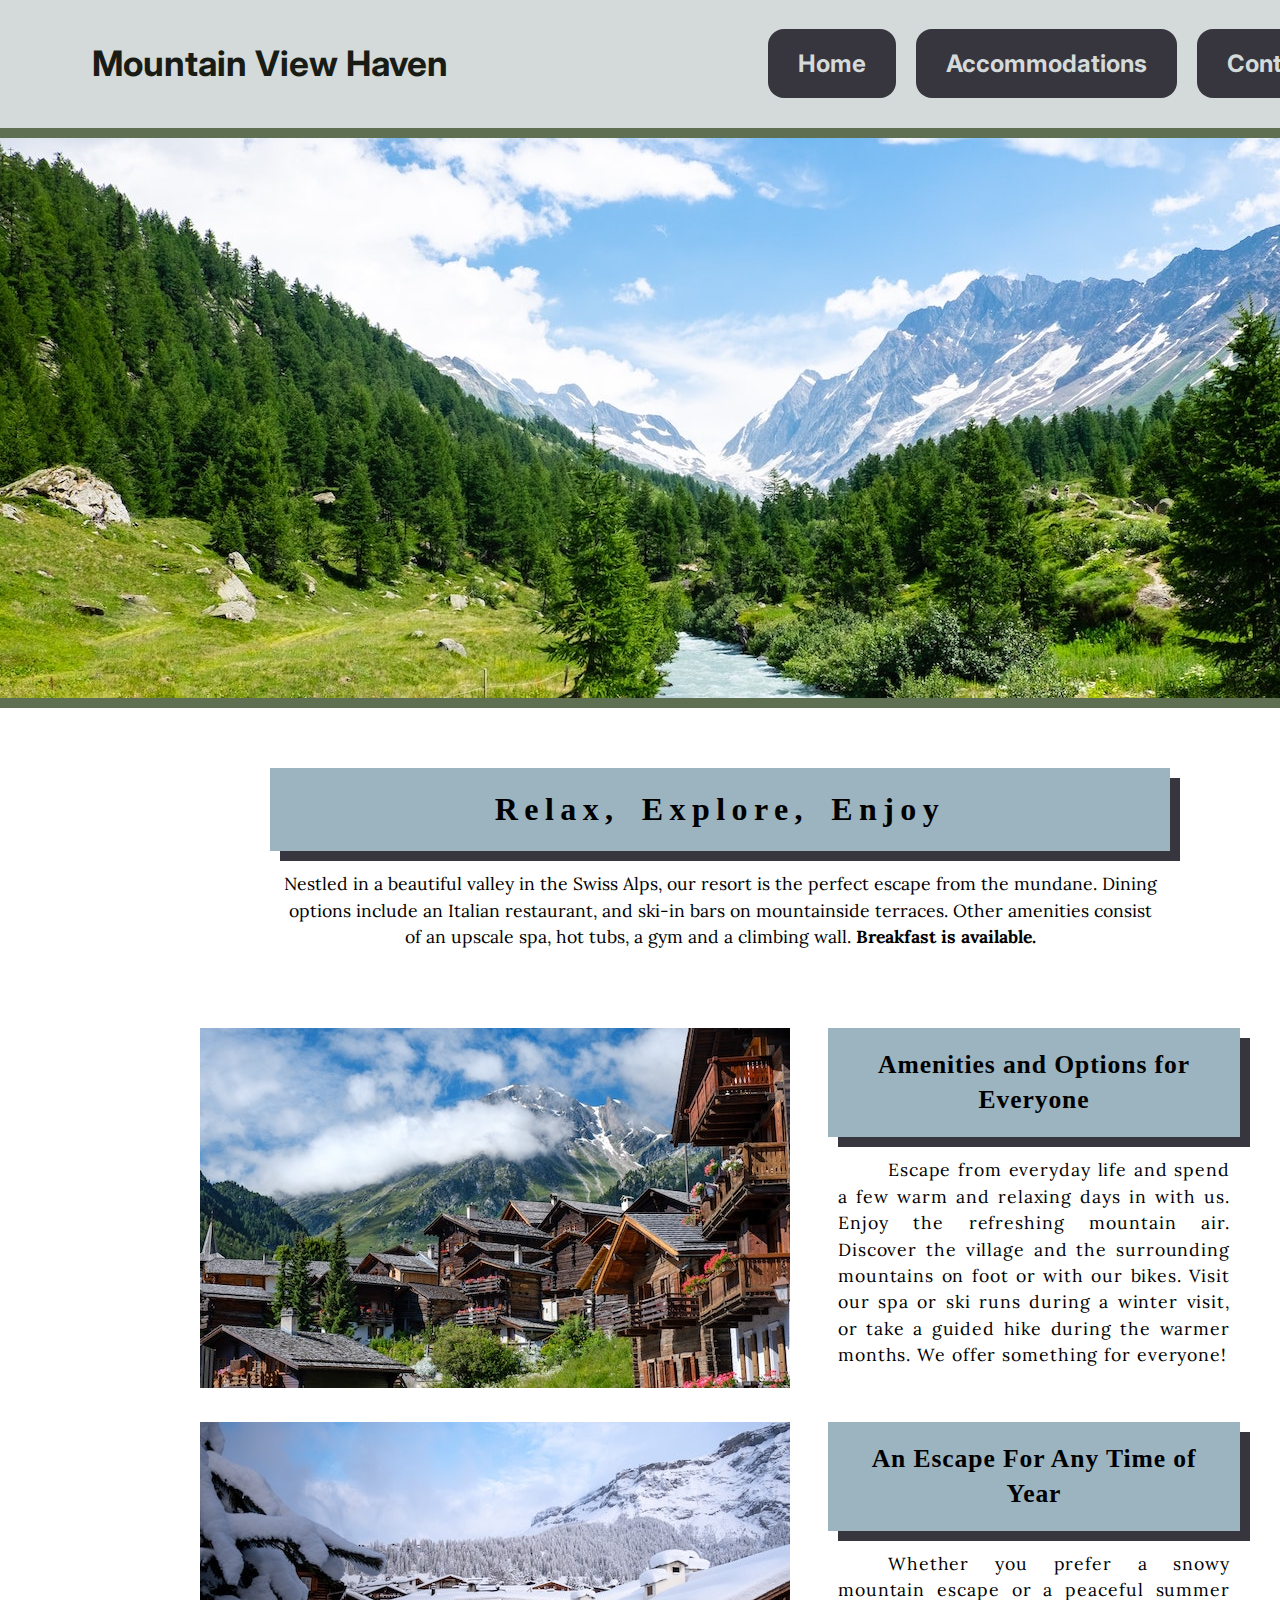
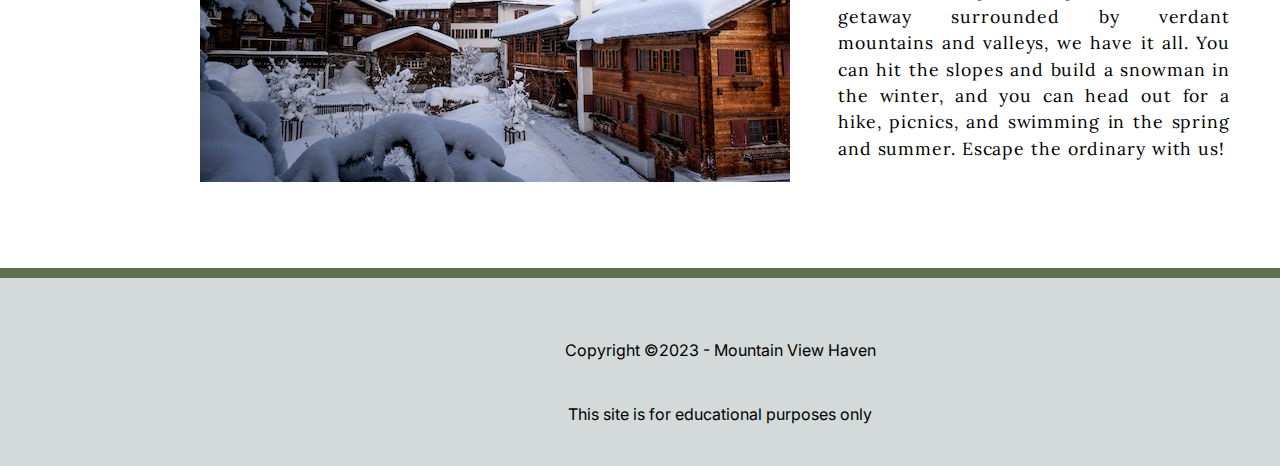
<file: index.html>
<!DOCTYPE html>
<html lang="en">
    <head>
        <meta charset="utf-8">
        <title>Mountain View Haven</title>
        <meta name="author" content="Malia Sako">
        <!-- change content -->
        <meta name="description" content="Welcome to our cozy resort near the Swiss Mountains.">
        <!-- favicon -->
        <link rel="icon" href="images/favicon.ico">
        <!--Google Fonts-->
        <link rel="preconnect" href="https://fonts.googleapis.com">
        <link rel="preconnect" href="https://fonts.gstatic.com" crossorigin>
        <link href="https://fonts.googleapis.com/css2?family=Inter:ital,opsz,wght@0,14..32,100..900;1,14..32,100..900&display=swap" rel="stylesheet">

        <link rel="preconnect" href="https://fonts.googleapis.com">
        <link rel="preconnect" href="https://fonts.gstatic.com" crossorigin>
        <link href="https://fonts.googleapis.com/css2?family=Inter:ital,opsz,wght@0,14..32,100..900;1,14..32,100..900&family=Lora:ital,wght@0,400..700;1,400..700&display=swap" rel="stylesheet">

        <link rel="stylesheet" href="styles.css">
    </head>
    <body>
        <header>
            <section class="topnav">
                <h1><a href="index.html">Mountain View Haven</a></h1>
                <nav>
                    <ul>
                        <li>
                            <a href="index.html">Home</a>
                        </li>
                        <li>
                            <a href="#">Accommodations</a>
                        </li>
                        <li>
                            <a href="contact.html">Contact</a>
                        </li>
                    </ul>
                </nav>
            </section>
            <div class="heroimg">
                <img src="images/swiss-valley.jpg" alt="Beautiful green swiss valley below snowy mountains" width="1440" height="560">
            </div>
        </header>
        <main>
            <section class="parentgroup">
                <div class="intro">
                    <h2>Relax, Explore, Enjoy</h2>
                    <p>
                        Nestled in a beautiful valley in the Swiss Alps,
                        our resort is the perfect escape from the mundane. 
                        Dining options include an Italian restaurant, 
                        and ski-in bars on mountainside terraces. Other 
                        amenities consist of an upscale spa, hot tubs, a 
                        gym and a climbing wall. <em>Breakfast is available.</em>
                    </p>
                </div>
                <div class="group1">
                    <img src="images/swiss-chalet.jpg" alt="Wood village below a snowy mountain" width="590" height="360">
                </div>
                <div class="group2">
                    <h3>Amenities and Options for Everyone</h3>
                    <p>
                        Escape from everyday life and spend a few warm and relaxing days in with us. 
                        Enjoy the refreshing mountain air. Discover the village and the surrounding 
                        mountains on foot or with our bikes. Visit our spa or ski runs during a winter 
                        visit, or take a guided hike during the warmer months. We offer something for 
                        everyone!
                    </p>
                </div>
                <div class="group3">
                    <img src="images/snowy-chalet.jpg" alt="snowy wooden village below a mountain" width="590" height="360">
                </div>
                <div class="group4">
                    <h3>An Escape For Any Time of Year</h3>
                    <p>
                        Whether you prefer a snowy mountain escape or a peaceful summer getaway surrounded 
                        by verdant mountains and valleys, we have it all. You can hit the slopes and build 
                        a snowman in the winter, and you can head out for a hike, picnics, and swimming in 
                        the spring and summer. Escape the ordinary with us!
                    </p>
                </div>
            </section>
        </main>
        <footer>
            <p>Copyright ©2023 - Mountain View Haven</p>
            <p>This site is for educational purposes only</p>
        </footer>
    </body>
</html>
</file>
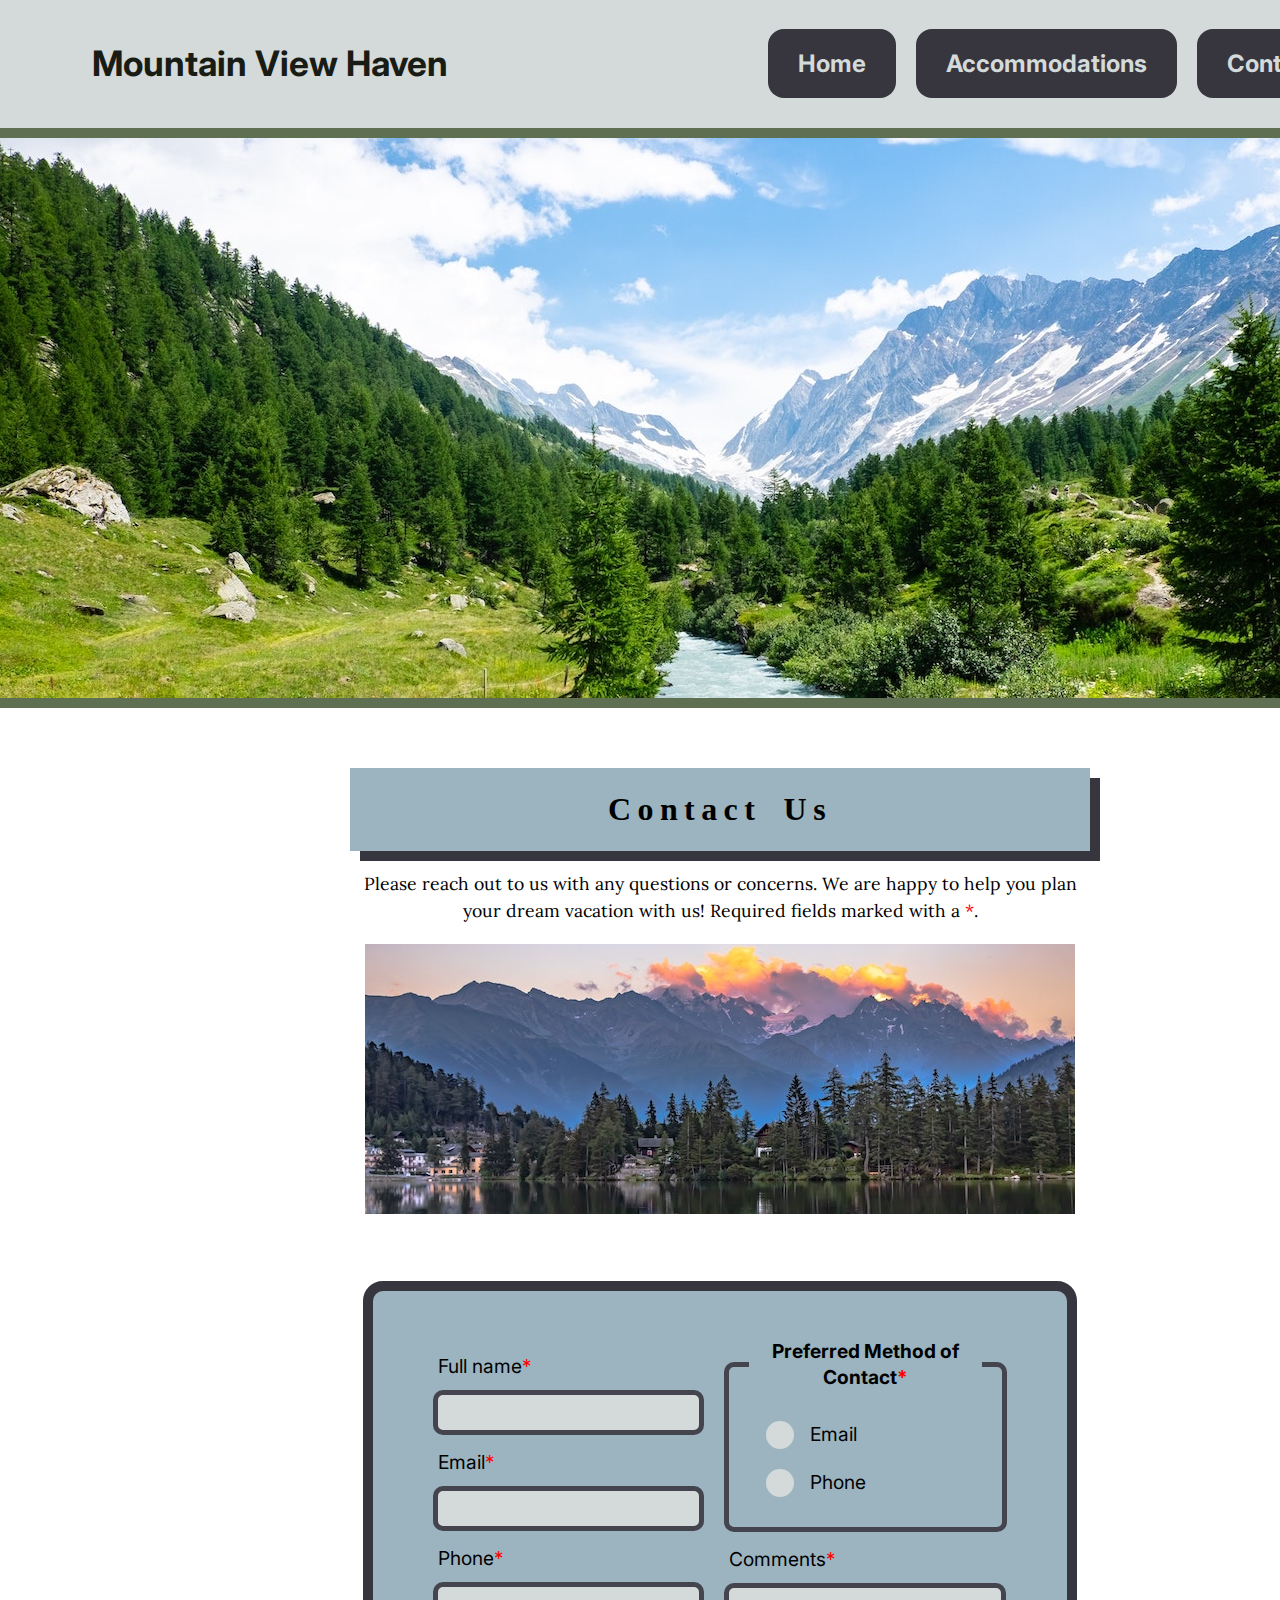
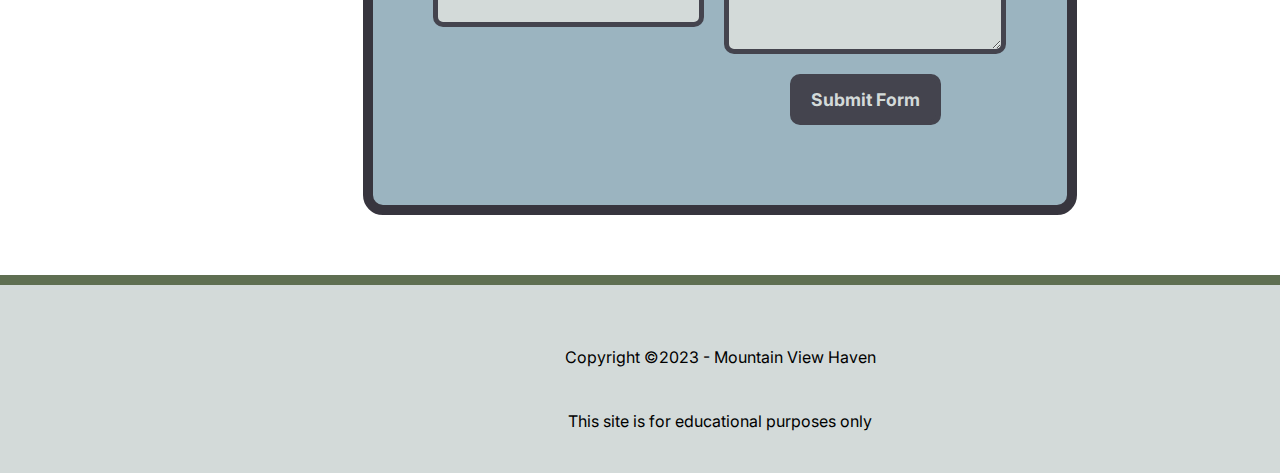
<file: contact.html>
<!DOCTYPE html>
<html lang="en">
    <head>
        <meta charset="utf-8">
        <title>Mountain View Haven | Contact</title>
        <meta name="author" content="Malia Sako">
        <!-- change content -->
        <meta name="description" content="Contact us today to plan your visit at our cozy resort near the beautiful Swiss Mountains.">
        <!-- favicon -->
        <link rel="icon" href="images/favicon.ico">
        <!--Google Fonts-->
        <link rel="preconnect" href="https://fonts.googleapis.com">
        <link rel="preconnect" href="https://fonts.gstatic.com" crossorigin>
        <link href="https://fonts.googleapis.com/css2?family=Inter:ital,opsz,wght@0,14..32,100..900;1,14..32,100..900&display=swap" rel="stylesheet">

        <link rel="preconnect" href="https://fonts.googleapis.com">
        <link rel="preconnect" href="https://fonts.gstatic.com" crossorigin>
        <link href="https://fonts.googleapis.com/css2?family=Inter:ital,opsz,wght@0,14..32,100..900;1,14..32,100..900&family=Lora:ital,wght@0,400..700;1,400..700&display=swap" rel="stylesheet">

        <link rel="stylesheet" href="styles.css">
    </head>
    <body>
        <header>
            <div class="topnav">
                <h1><a href="index.html">Mountain View Haven</a></h1>
                <nav>
                    <ul>
                        <li>
                            <a href="index.html">Home</a>
                        </li>
                        <li>
                            <a href="#">Accommodations</a>
                        </li>
                        <li>
                            <a href="contact.html">Contact</a>
                        </li>
                    </ul>
                </nav>
            </div>
            <div class="heroimg">
                <img src="images/swiss-valley.jpg" alt="Beautiful green swiss valley below snowy mountains" width="1440" height="560">
            </div>
        </header>
        <main>
            <section class="contacttext">
                <h2>Contact Us</h2>
                <p>
                    Please reach out to us with any questions or concerns. 
                    We are happy to help you plan your dream vacation with us!
                    Required fields marked with a <span class="required">*</span>.
                </p>
                <img src="images/swiss-sunset.jpg" alt="Lake below a mountain during sunset" width="710" height="270">
            </section>
            <div class="formstyling">
                <form class="parentcontact" action="https://wp.zybooks.com/form-viewer.php" method="POST">
                    <div class="infocontact">
                        <label for="fullname">Full name<span class="required">*</span></label>
                        <input type="text" id="fullname" name="fullname" required>

                        <label for="email">Email<span class="required">*</span></label>
                        <input type="email" id="email" name="email" required>

                        <label for="phone">Phone<span class="required">*</span></label>
                        <input type="tel" id="phone" name="phone" required>
                    </div>
                    <div class="preferredcontact">
                        <fieldset>
                            <legend>Preferred Method of Contact<span class="required">*</span></legend>
                            
                            <input type="radio" name="contact" value="Email" id="Email" required>
                            <label for="Email">Email</label>
                            
                            <input type="radio" name="contact" value="Phone" id="Phone" required>
                            <label for="Phone">Phone</label>
                        </fieldset>
                    
                        <label for="Comments">Comments<span class="required">*</span></label>
                        <textarea id="Comments" name="Comments" rows="3" cols="40" aria-label="textbox" required></textarea>

                        <input type="submit" value="Submit Form">
                    </div>
                </form>
            </div>
        </main>
        <footer>
            <p>Copyright ©2023 - Mountain View Haven</p>
            <p>This site is for educational purposes only</p>
        </footer>
    </body>
</html>
</file>
<file: styles.css>
/* http://meyerweb.com/eric/tools/css/reset/
v2.0 | 20110126
License: none (public domain)
*/
html, body, div, span, applet, object, iframe,
h1, h2, h3, h4, h5, h6, p, blockquote, pre,
a, abbr, acronym, address, big, cite, code,
del, dfn, em, img, ins, kbd, q, s, samp,
small, strike, strong, sub, sup, tt, var,
b, u, i, center,
dl, dt, dd, ol, ul, li,
fieldset, form, label, legend,
table, caption, tbody, tfoot, thead, tr, th, td,
article, aside, canvas, details, embed,
figure, figcaption, footer, header, hgroup, 
menu, nav, output, ruby, section, summary,
time, mark, audio, video {
    margin: 0;
    padding: 0;
    border: 0;
    font-size: 100%;
    font: inherit;
    vertical-align: baseline;
}
/* HTML5 display-role reset for older browsers */
article, aside, details, figcaption, figure, 
footer, header, hgroup, menu, nav, section {
    display: block;
}
body {
    line-height: 1;
}
ol, ul {
    list-style: none;
}
blockquote, q {
    quotes: none;
}
blockquote:before, blockquote:after,
q:before, q:after {
    content: '';
    content: none;
}
table {
    border-collapse: collapse;
    border-spacing: 0;
}
/* --------------Start of my CSS--------------*/

/* --------------Root Styles--------------*/
:root {
    --sky-teal: #9BB4C0;
    --dk-mountain-gray: #37353E;
    --md-mountain-gray: #44444E;
    --md-mountain-brown: #715A5A;
    --md-green: #5F6F52;
    --lt-green: #A9B388;

    --snow-gray: #D3DAD9;
    --white: #fff;
    --dk-gray: #3C3D37;
    --black: #181C14;

    --font1: "Inter", Verdana, sans-serif;
    --font2: "Lora", Verdana, serif;
}
/* --------------Header styles--------------*/
header, body, footer {
    max-width: 1440px;
    width: 1440px;
    margin: 0 auto;
    text-align: center;
}
header {
    background-color: var(--snow-gray);
    font-family: var(--font1);
    height: 680px;
    border-bottom: 28px solid var(--md-green);
}
/* --------------Nav styles--------------*/
.topnav {
    display: flex;
    gap: 1rem;
	justify-content: center;
    align-items: center;
    flex-direction: row;
    gap: 20px;
    padding: 40px;
    flex-wrap: wrap;
    border-bottom: 10px solid var(--md-green);
}
nav li{
	width: 100%;
}
nav ul {
	display: flex;
    flex-direction: row;
	gap: 20px;
	list-style-type: none;
}
nav a {
	padding: 20px 30px;
    border-radius: 1rem 1rem 1rem 1rem;
    background-color: var(--dk-mountain-gray);
    color: var(--snow-gray);
	font-size: 1.5rem;
	font-weight: bold;
    text-decoration: none !important; 
    text-decoration-line: none; 
}

h1, h1 a {
    color: var(--black);
    text-decoration: none;
    font-size: 2.2rem;
	font-weight: bold;
}
.topnav h1 {
    padding-right: 300px;
    margin-left: 0;
}
h2 {
    font-weight: bold;
    font-size: 2rem;
    padding: 20px 0;
    word-spacing: 8px;
    letter-spacing: 0.4rem;
    background-color: var(--sky-teal);
    box-shadow: 10px 10px #37353E;
}
h3 {
    font-weight: bold;
    text-align: center;
    font-size: 1.6rem;
    padding: 20px;
    background-color: var(--sky-teal);
    box-shadow: 10px 10px #37353E;
}
p {
    font-size: 1.1rem;
    padding: 20px  10px 20px;
    font-family: var(--font2);
    line-height: 1.5;
    max-width: 80ch;
    margin: auto;
}
em {
    font-weight: bold;
}
.heroimg {
    width: 100%;
}
/* --------------Hover styles--------------*/
nav a:hover {
    background-color: var(--md-mountain-brown);
    color: var(--black);
}
nav a:focus {
    background-color: #9BB4C0;
}

/* -------------Body styles--------------*/
body {
    background-image: url(images/moroccan-flower.png);
    line-height: 1.35;
}
/* --------------Main styles--------------*/
main {
    background-color: var(--white);
}
.parentgroup {
    display: grid;
    grid-template-columns: repeat(1, 3fr);
    grid-template-rows: repeat(1, 1fr);
    gap: 8px;
    padding: 0 50px;
}
.intro {
    justify-self: center;
    align-self: center;
    grid-column: span 2 / span 2;
    padding: 60px 220px 50px;
}
.group1 {
    grid-row-start: 2;
    align-self: center;
    padding-left: 150px;
    padding-bottom: 20px;
}
.group2 {
    grid-row-start: 2;
    padding-right: 150px;
    padding-left: 30px;
    text-align: justify;
    letter-spacing: 0.9px;
}
.group2 p, .group4 p {
    text-indent: 50px;
}
.group3 {
    grid-row-start: 3;
    align-self: center;
    padding-left: 150px;
    padding-bottom: 80px;
}
.group4 {
    grid-row-start: 3;
    padding-right: 150px;
    padding-left: 30px;
    text-align: justify;
    letter-spacing: 0.9px;
}

/* --------------Form styles--------------*/
.formstyling {
    padding-bottom: 60px;
}
.formstyling form {
    background-color: var(--sky-teal);
    padding: 30px;
    max-width: 44%;
    margin: auto;
    border-radius: 20px 20px 20px 20px;
}
form {
    border: 10px solid var(--dk-mountain-gray);
    border-radius: 20px;
}
.required {
    color: red;
}
.contacttext {
    font-size: 1.2rem;
    padding: 60px 350px;
    margin: auto;
}
.parentcontact {
    display: grid;
    grid-template-columns: repeat(2, 1fr);
    grid-template-rows: repeat(1, 1fr);
    gap: 8px;
    font-size: 1.2rem;
    line-height: 1.35;
    font-family: var(--font1);
}
.infocontact {
    grid-row-start: 2;
    text-align: left;
    padding: 10px 0 50px 30px;
}
.preferredcontact {
    grid-row-start: 2;
    text-align: left;
    padding: 10px 30px 50px 0;
}
/* --------------Input Form styling--------------*/
input {
    background-color: var(--snow-gray);
    padding: 10px 10px;
    border: 5px solid var(--md-mountain-gray);
    border-radius: 10px 10px;
}
input, label, select, textarea{
	display: block;
	width: 85%;
    resize: vertical 
}
label {
    padding: 15px 5px 10px;
}
textarea {
    background-color: var(--snow-gray);
    border: 5px solid var(--md-mountain-gray);
    border-radius: 10px 10px;
    padding: 8px 16px;
    margin-bottom: 20px;

    text-align: left;
}
legend{
	font-weight: bold;
    text-align: center;
}
fieldset {
    padding: 20px;
    border: 5px solid var(--md-mountain-gray);
    border-radius: 10px 10px;
}
fieldset label{
	margin: auto;
    padding: 10px;
}
input:invalid:focus, select:invalid:focus, textarea:invalid:focus{
	border: 4px solid red;
	box-shadow: 8px 8px #37353E;
}
input:focus, select:focus, textarea:focus{
	outline: 1px solid var(--md-mountain-gray);
}
input[type="radio"] + label {
    cursor: pointer;
    display: flex;
    align-items: center;
}
input[type="radio"] {
    appearance: none;
    margin: 0;
    padding: 0;
    border: none;
    font-size: 0;
    border-radius: 0;
}
input[type="radio"] + label::before {
    content: " ";  
    background-color: var(--snow-gray);
    width: 22px;
    height: 20px;
    font-size: 2.25em;
    line-height: 1rem;
    border-radius: 50%;
    display: inline-block;  
    text-align: center;
    margin-right: 16px;
    border: 3px solid var(--snow-gray);
    padding-bottom: 2px;
}
input[type="radio"]:checked + label::before {
    content: " ";
    background: var(--md-mountain-gray);
    color: var(--md-mountain-gray);
}
input[type="radio"]:focus{
    outline: none;
}
input[type="radio"]:focus + label::before {
    box-shadow: 0 0 0 3px var(--md-mountain-gray);
}
input[type="submit"] {
    background-color: var(--md-mountain-gray);
    color: var(--snow-gray);
    padding: 10px 16px;
    font-size: 1.1rem;
    font-weight: bold;
    font-family: var(--font1);
    width: auto; 
    margin: 10px auto 0;
}
input[type="submit"]:hover {
    background-color: var(--md-mountain-brown);
    color: var(--black);
}
input[type="submit"]:focus {
    background-color: #9BB4C0;
}

/* --------------Footer styles--------------*/
footer {
    background-color: var(--snow-gray);
    padding: 40px 0 20px;
    text-align: center;
    align-items: center;
    margin: 0 auto;
    border-top: 10px solid var(--md-green);
}
footer p {
    font-size: 1rem;
    font-family: var(--font1);
    margin: auto;
}
</file>
